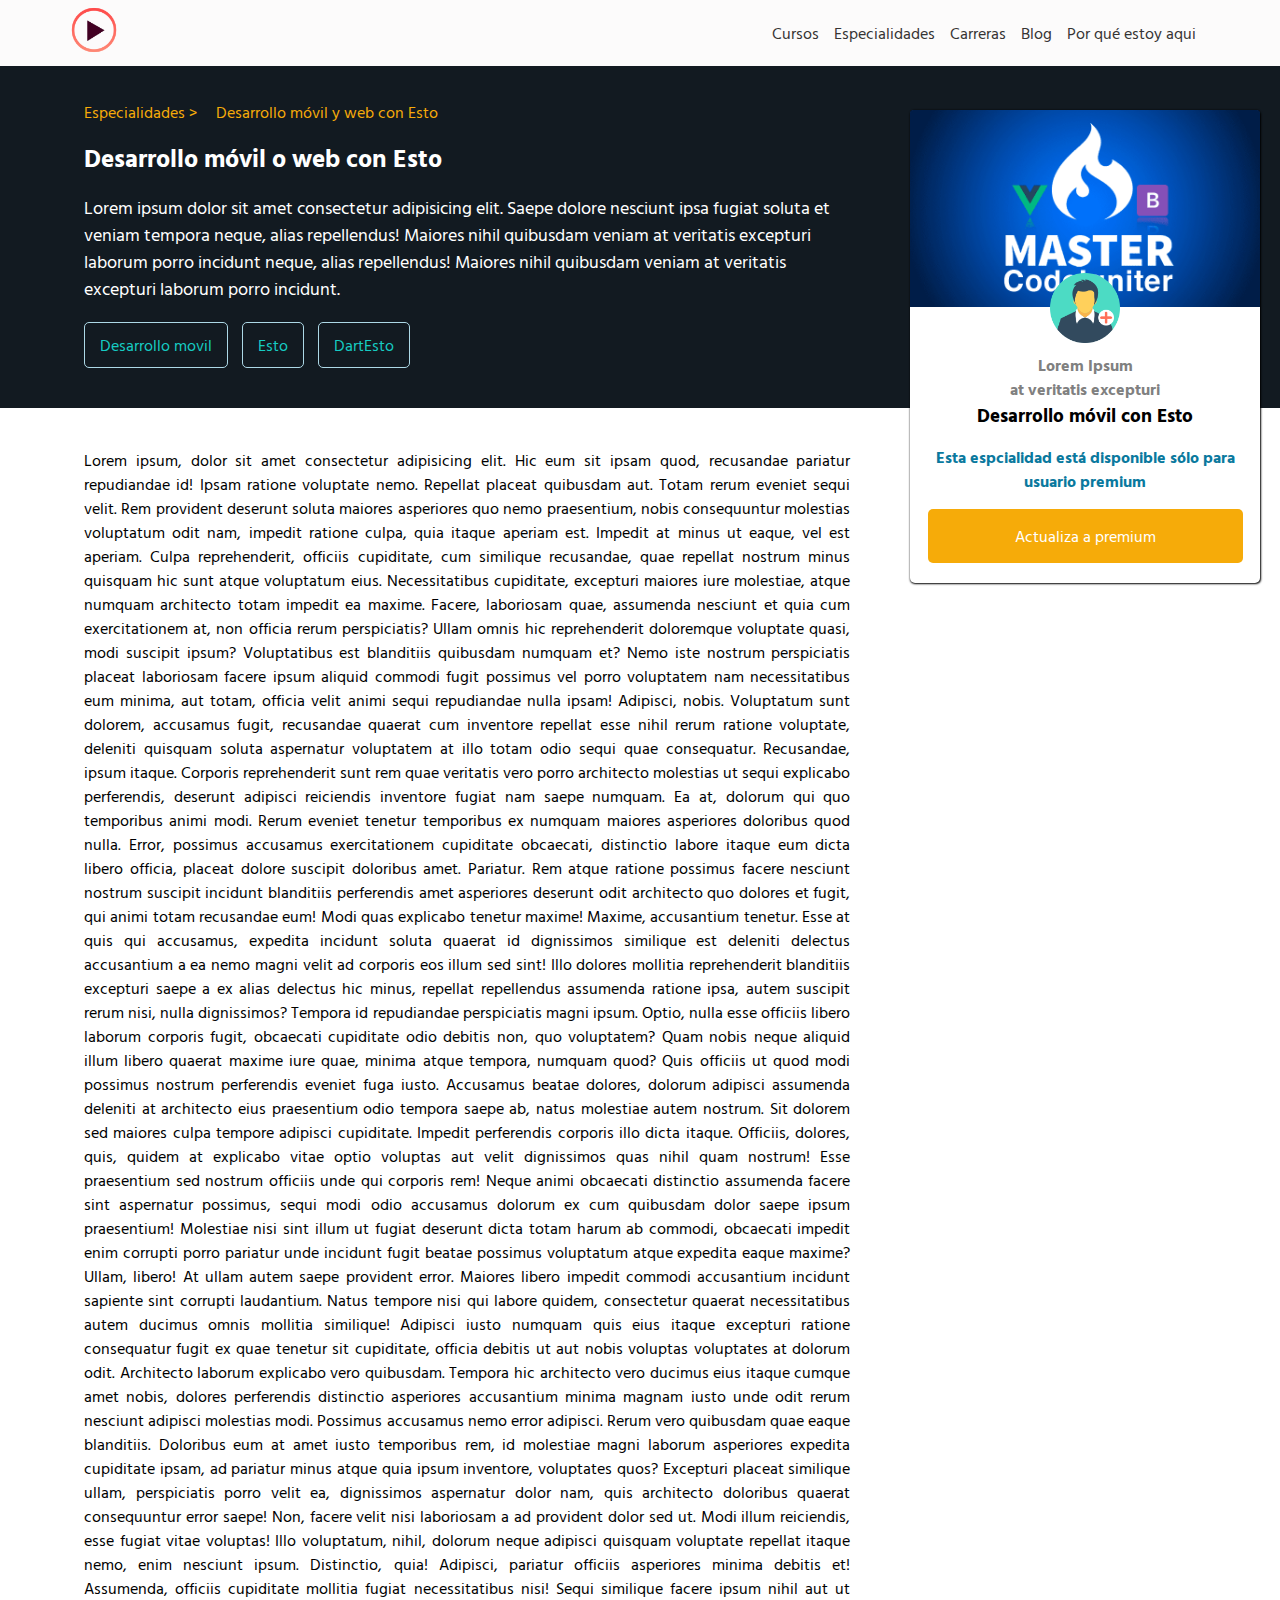
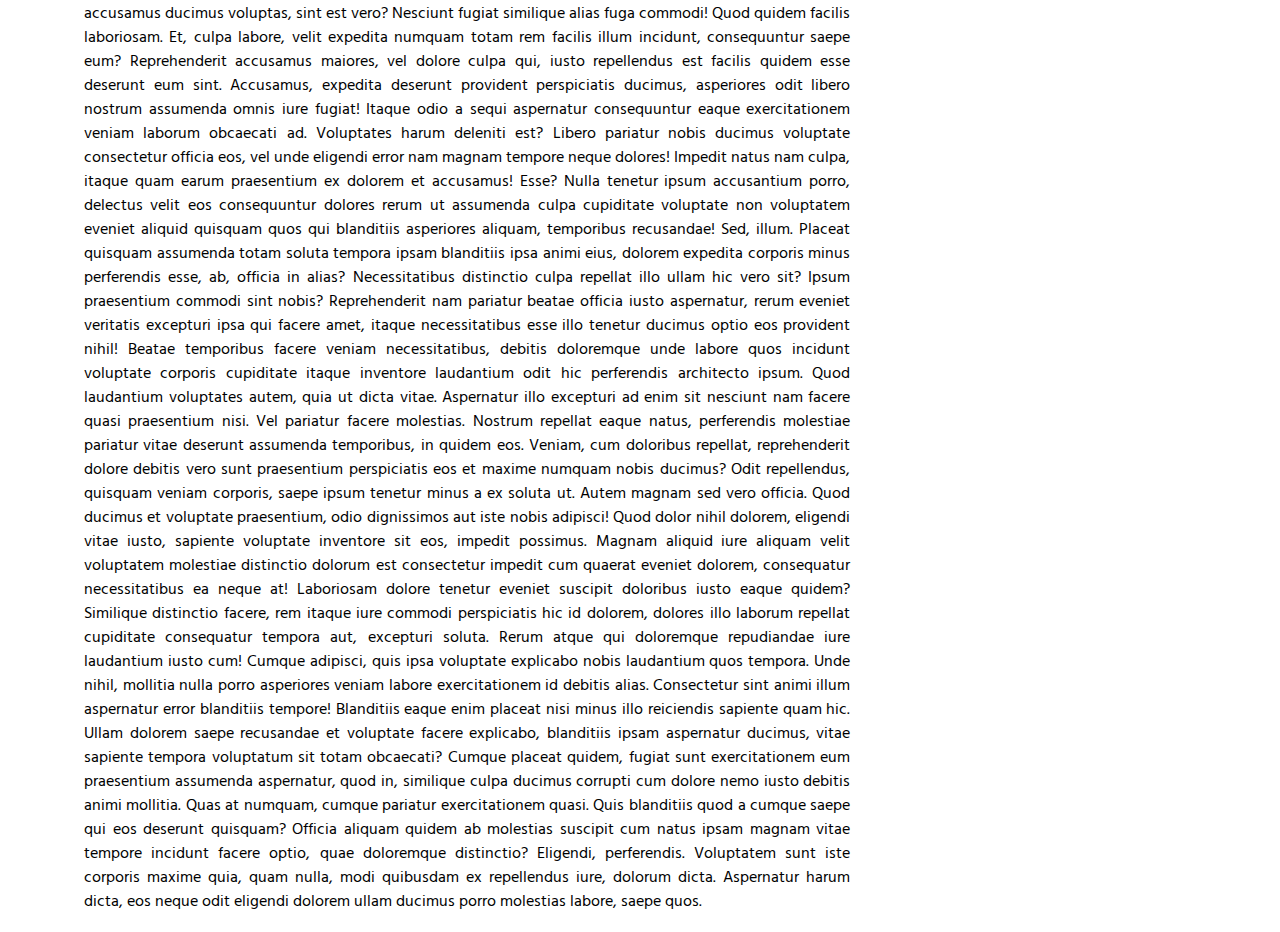
<file: Maquetación EDTeam/index.html>
<!DOCTYPE html>
<html lang="en">
<head>
    <meta charset="UTF-8">
    <meta name="viewport" content="width=device-width, initial-scale=1.0">
    <meta http-equiv="X-UA-Compatible" content="ie=edge">
    <title>Caja Sliente Flotante fijo</title>
    <link rel="stylesheet" href="estilos.css">
    <link href="https://fonts.googleapis.com/css?family=Hind+Vadodara&display=swap" rel="stylesheet">
</head>
<body>
    <header>
        <div class="menu">
            <div class="contenedor">
                <div class="content-menu">
                    <div class="logo">
                        <img src="imagenes/logo.png" alt="logo">
                    </div>
                    <nav>
                        <ul >
                            <li><a href="">Cursos</a></li>
                            <li><a href="">Especialidades</a></li>
                            <li><a href="">Carreras</a></li>
                            <li><a href="">Blog</a></li>
                            <li><a href="">Por qué estoy aqui</a></li>
                        </ul>
                    </nav>
                </div>

            </div>
        </div>

        <div id="header-content">
            <div class="contenedor header-content-flex">
               <div class="titles-flex">
                   <div class="titles-links">
                        <a href="">Especialidades  ></a> 
                        <a href="">Desarrollo móvil y web con Esto</a>
                   </div>
                   <h3>Desarrollo móvil o web con Esto</h3>
                   <p>Lorem ipsum dolor sit amet consectetur    adipisicing       elit.     Saepe dolore nesciunt ipsa    fugiat soluta et       veniam tempora     neque, alias    repellendus! Maiores nihil       quibusdam veniam    at     veritatis excepturi laborum     porro      incidunt neque, alias    repellendus! Maiores nihil       quibusdam veniam    at     veritatis excepturi laborum     porro      incidunt.
                   </p>
                   <div class="title-buttons">
                       <a href="">Desarrollo movil</a>
                       <a href="">Esto</a>
                       <a href="">DartEsto</a>
                   </div>
                </div>
    
                <div id="card-fixed">
                  <div class="fondo">
                      <img class="img-fondo" src="imagenes/img-fondo.png" alt="">
                      <img class="img-user-circle" src="imagenes/user-circle.png" alt="">
                  </div>
                  <div class="card-content contenedor">
                      <h4>Lorem Ipsum </h4>
                      <h4>at veritatis excepturi</h4>
                      <h3>Desarrollo móvil con Esto</h3>
                      <p>Esta espcialidad está disponible sólo para usuario premium</p>
                      <a href="">Actualiza a premium</a>
                  </div>
                </div>
            </div>
        </div>

        
    </header>
    <section class="contenedor">
        <div class="section-relleno">
            Lorem ipsum, dolor sit amet consectetur adipisicing elit. Hic eum sit ipsam quod, recusandae pariatur repudiandae id! Ipsam ratione voluptate nemo. Repellat placeat quibusdam aut. Totam rerum eveniet sequi velit.
            Rem provident deserunt soluta maiores asperiores quo nemo praesentium, nobis consequuntur molestias voluptatum odit nam, impedit ratione culpa, quia itaque aperiam est. Impedit at minus ut eaque, vel est aperiam.
            Culpa reprehenderit, officiis cupiditate, cum similique recusandae, quae repellat nostrum minus quisquam hic sunt atque voluptatum eius. Necessitatibus cupiditate, excepturi maiores iure molestiae, atque numquam architecto totam impedit ea maxime.
            Facere, laboriosam quae, assumenda nesciunt et quia cum exercitationem at, non officia rerum perspiciatis? Ullam omnis hic reprehenderit doloremque voluptate quasi, modi suscipit ipsum? Voluptatibus est blanditiis quibusdam numquam et?
            Nemo iste nostrum perspiciatis placeat laboriosam facere ipsum aliquid commodi fugit possimus vel porro voluptatem nam necessitatibus eum minima, aut totam, officia velit animi sequi repudiandae nulla ipsam! Adipisci, nobis.
            Voluptatum sunt dolorem, accusamus fugit, recusandae quaerat cum inventore repellat esse nihil rerum ratione voluptate, deleniti quisquam soluta aspernatur voluptatem at illo totam odio sequi quae consequatur. Recusandae, ipsum itaque.
            Corporis reprehenderit sunt rem quae veritatis vero porro architecto molestias ut sequi explicabo perferendis, deserunt adipisci reiciendis inventore fugiat nam saepe numquam. Ea at, dolorum qui quo temporibus animi modi.
            Rerum eveniet tenetur temporibus ex numquam maiores asperiores doloribus quod nulla. Error, possimus accusamus exercitationem cupiditate obcaecati, distinctio labore itaque eum dicta libero officia, placeat dolore suscipit doloribus amet. Pariatur.
            Rem atque ratione possimus facere nesciunt nostrum suscipit incidunt blanditiis perferendis amet asperiores deserunt odit architecto quo dolores et fugit, qui animi totam recusandae eum! Modi quas explicabo tenetur maxime!
            Maxime, accusantium tenetur. Esse at quis qui accusamus, expedita incidunt soluta quaerat id dignissimos similique est deleniti delectus accusantium a ea nemo magni velit ad corporis eos illum sed sint!
            Illo dolores mollitia reprehenderit blanditiis excepturi saepe a ex alias delectus hic minus, repellat repellendus assumenda ratione ipsa, autem suscipit rerum nisi, nulla dignissimos? Tempora id repudiandae perspiciatis magni ipsum.
            Optio, nulla esse officiis libero laborum corporis fugit, obcaecati cupiditate odio debitis non, quo voluptatem? Quam nobis neque aliquid illum libero quaerat maxime iure quae, minima atque tempora, numquam quod?
            Quis officiis ut quod modi possimus nostrum perferendis eveniet fuga iusto. Accusamus beatae dolores, dolorum adipisci assumenda deleniti at architecto eius praesentium odio tempora saepe ab, natus molestiae autem nostrum.
            Sit dolorem sed maiores culpa tempore adipisci cupiditate. Impedit perferendis corporis illo dicta itaque. Officiis, dolores, quis, quidem at explicabo vitae optio voluptas aut velit dignissimos quas nihil quam nostrum!
            Esse praesentium sed nostrum officiis unde qui corporis rem! Neque animi obcaecati distinctio assumenda facere sint aspernatur possimus, sequi modi odio accusamus dolorum ex cum quibusdam dolor saepe ipsum praesentium!
            Molestiae nisi sint illum ut fugiat deserunt dicta totam harum ab commodi, obcaecati impedit enim corrupti porro pariatur unde incidunt fugit beatae possimus voluptatum atque expedita eaque maxime? Ullam, libero!
            At ullam autem saepe provident error. Maiores libero impedit commodi accusantium incidunt sapiente sint corrupti laudantium. Natus tempore nisi qui labore quidem, consectetur quaerat necessitatibus autem ducimus omnis mollitia similique!
            Adipisci iusto numquam quis eius itaque excepturi ratione consequatur fugit ex quae tenetur sit cupiditate, officia debitis ut aut nobis voluptas voluptates at dolorum odit. Architecto laborum explicabo vero quibusdam.
            Tempora hic architecto vero ducimus eius itaque cumque amet nobis, dolores perferendis distinctio asperiores accusantium minima magnam iusto unde odit rerum nesciunt adipisci molestias modi. Possimus accusamus nemo error adipisci.
            Rerum vero quibusdam quae eaque blanditiis. Doloribus eum at amet iusto temporibus rem, id molestiae magni laborum asperiores expedita cupiditate ipsam, ad pariatur minus atque quia ipsum inventore, voluptates quos?
            Excepturi placeat similique ullam, perspiciatis porro velit ea, dignissimos aspernatur dolor nam, quis architecto doloribus quaerat consequuntur error saepe! Non, facere velit nisi laboriosam a ad provident dolor sed ut.
            Modi illum reiciendis, esse fugiat vitae voluptas! Illo voluptatum, nihil, dolorum neque adipisci quisquam voluptate repellat itaque nemo, enim nesciunt ipsum. Distinctio, quia! Adipisci, pariatur officiis asperiores minima debitis et!
            Assumenda, officiis cupiditate mollitia fugiat necessitatibus nisi! Sequi similique facere ipsum nihil aut ut accusamus ducimus voluptas, sint est vero? Nesciunt fugiat similique alias fuga commodi! Quod quidem facilis laboriosam.
            Et, culpa labore, velit expedita numquam totam rem facilis illum incidunt, consequuntur saepe eum? Reprehenderit accusamus maiores, vel dolore culpa qui, iusto repellendus est facilis quidem esse deserunt eum sint.
            Accusamus, expedita deserunt provident perspiciatis ducimus, asperiores odit libero nostrum assumenda omnis iure fugiat! Itaque odio a sequi aspernatur consequuntur eaque exercitationem veniam laborum obcaecati ad. Voluptates harum deleniti est?
            Libero pariatur nobis ducimus voluptate consectetur officia eos, vel unde eligendi error nam magnam tempore neque dolores! Impedit natus nam culpa, itaque quam earum praesentium ex dolorem et accusamus! Esse?
            Nulla tenetur ipsum accusantium porro, delectus velit eos consequuntur dolores rerum ut assumenda culpa cupiditate voluptate non voluptatem eveniet aliquid quisquam quos qui blanditiis asperiores aliquam, temporibus recusandae! Sed, illum.
            Placeat quisquam assumenda totam soluta tempora ipsam blanditiis ipsa animi eius, dolorem expedita corporis minus perferendis esse, ab, officia in alias? Necessitatibus distinctio culpa repellat illo ullam hic vero sit?
            Ipsum praesentium commodi sint nobis? Reprehenderit nam pariatur beatae officia iusto aspernatur, rerum eveniet veritatis excepturi ipsa qui facere amet, itaque necessitatibus esse illo tenetur ducimus optio eos provident nihil!
            Beatae temporibus facere veniam necessitatibus, debitis doloremque unde labore quos incidunt voluptate corporis cupiditate itaque inventore laudantium odit hic perferendis architecto ipsum. Quod laudantium voluptates autem, quia ut dicta vitae.
            Aspernatur illo excepturi ad enim sit nesciunt nam facere quasi praesentium nisi. Vel pariatur facere molestias. Nostrum repellat eaque natus, perferendis molestiae pariatur vitae deserunt assumenda temporibus, in quidem eos.
            Veniam, cum doloribus repellat, reprehenderit dolore debitis vero sunt praesentium perspiciatis eos et maxime numquam nobis ducimus? Odit repellendus, quisquam veniam corporis, saepe ipsum tenetur minus a ex soluta ut.
            Autem magnam sed vero officia. Quod ducimus et voluptate praesentium, odio dignissimos aut iste nobis adipisci! Quod dolor nihil dolorem, eligendi vitae iusto, sapiente voluptate inventore sit eos, impedit possimus.
            Magnam aliquid iure aliquam velit voluptatem molestiae distinctio dolorum est consectetur impedit cum quaerat eveniet dolorem, consequatur necessitatibus ea neque at! Laboriosam dolore tenetur eveniet suscipit doloribus iusto eaque quidem?
            Similique distinctio facere, rem itaque iure commodi perspiciatis hic id dolorem, dolores illo laborum repellat cupiditate consequatur tempora aut, excepturi soluta. Rerum atque qui doloremque repudiandae iure laudantium iusto cum!
            Cumque adipisci, quis ipsa voluptate explicabo nobis laudantium quos tempora. Unde nihil, mollitia nulla porro asperiores veniam labore exercitationem id debitis alias. Consectetur sint animi illum aspernatur error blanditiis tempore!
            Blanditiis eaque enim placeat nisi minus illo reiciendis sapiente quam hic. Ullam dolorem saepe recusandae et voluptate facere explicabo, blanditiis ipsam aspernatur ducimus, vitae sapiente tempora voluptatum sit totam obcaecati?
            Cumque placeat quidem, fugiat sunt exercitationem eum praesentium assumenda aspernatur, quod in, similique culpa ducimus corrupti cum dolore nemo iusto debitis animi mollitia. Quas at numquam, cumque pariatur exercitationem quasi.
            Quis blanditiis quod a cumque saepe qui eos deserunt quisquam? Officia aliquam quidem ab molestias suscipit cum natus ipsam magnam vitae tempore incidunt facere optio, quae doloremque distinctio? Eligendi, perferendis.
            Voluptatem sunt iste corporis maxime quia, quam nulla, modi quibusdam ex repellendus iure, dolorum dicta. Aspernatur harum dicta, eos neque odit eligendi dolorem ullam ducimus porro molestias labore, saepe quos.
        </div>
    </section>
</body>
</html>
</file>
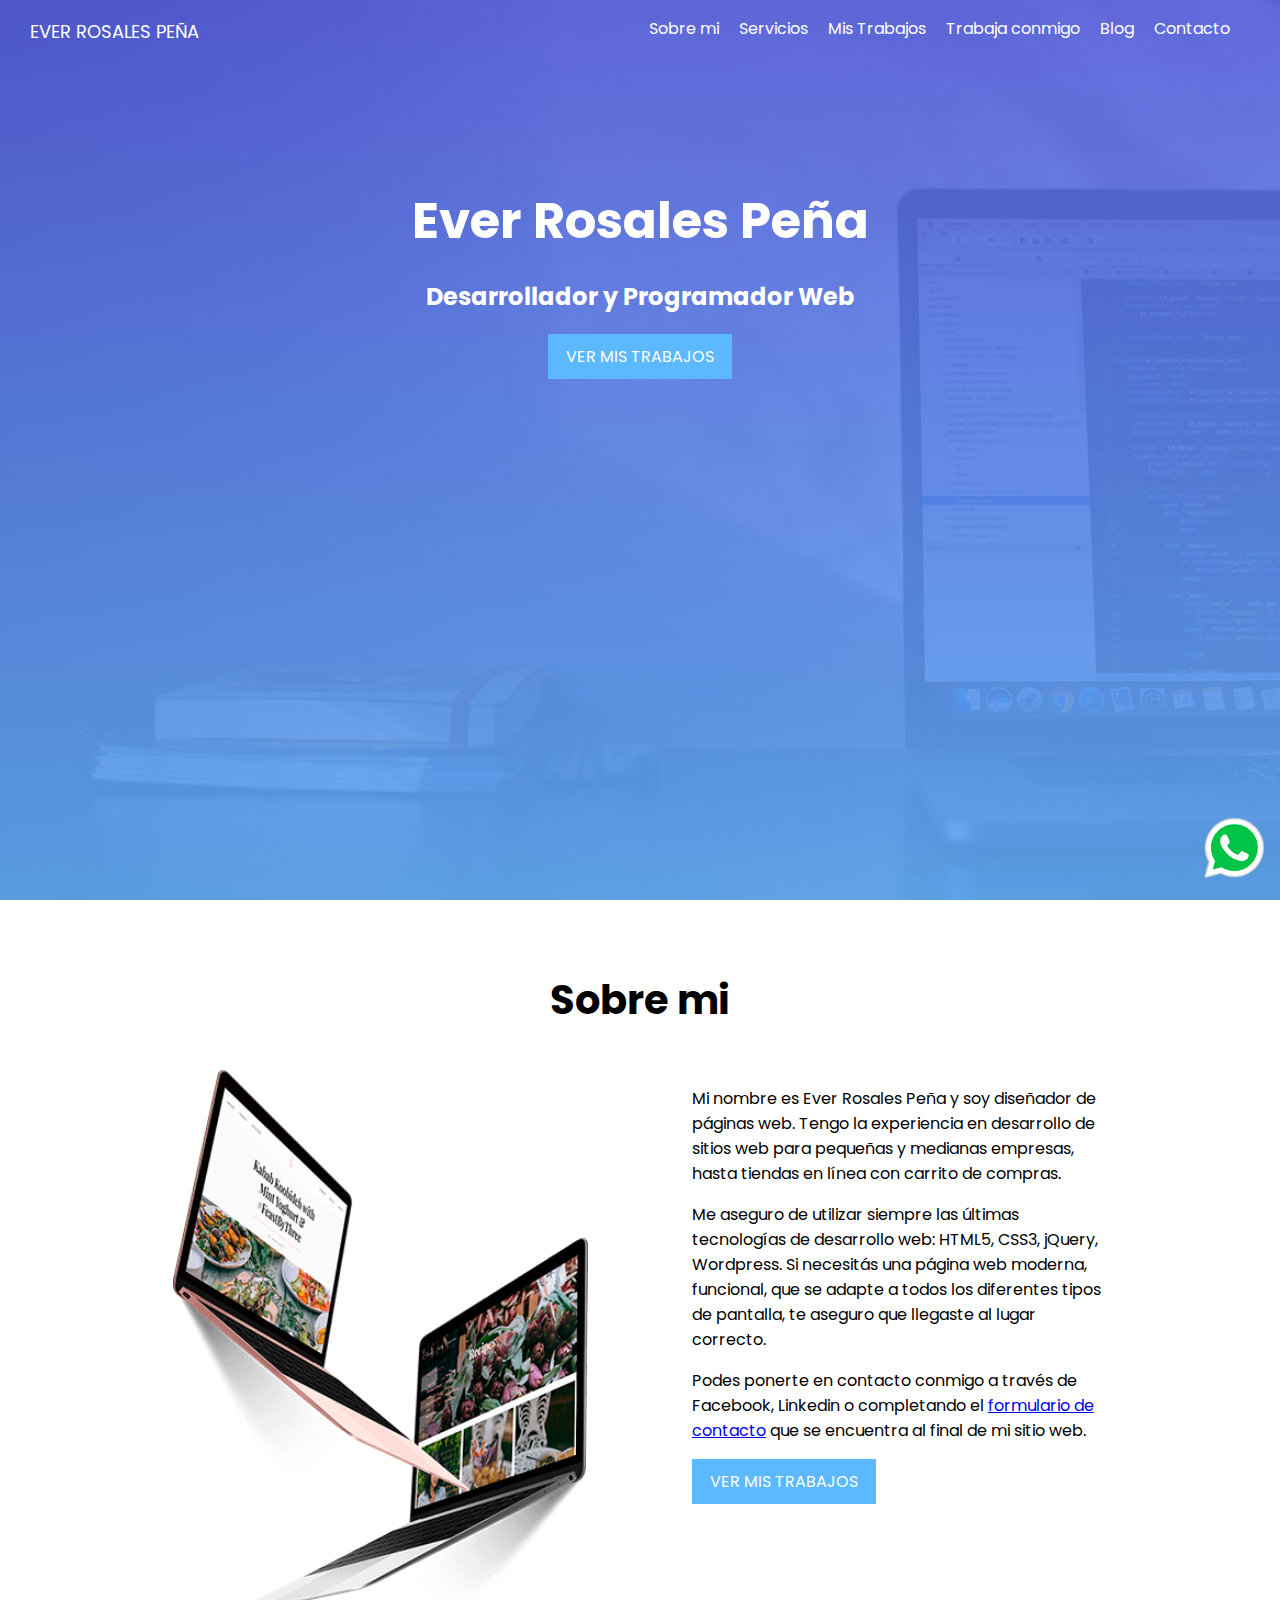
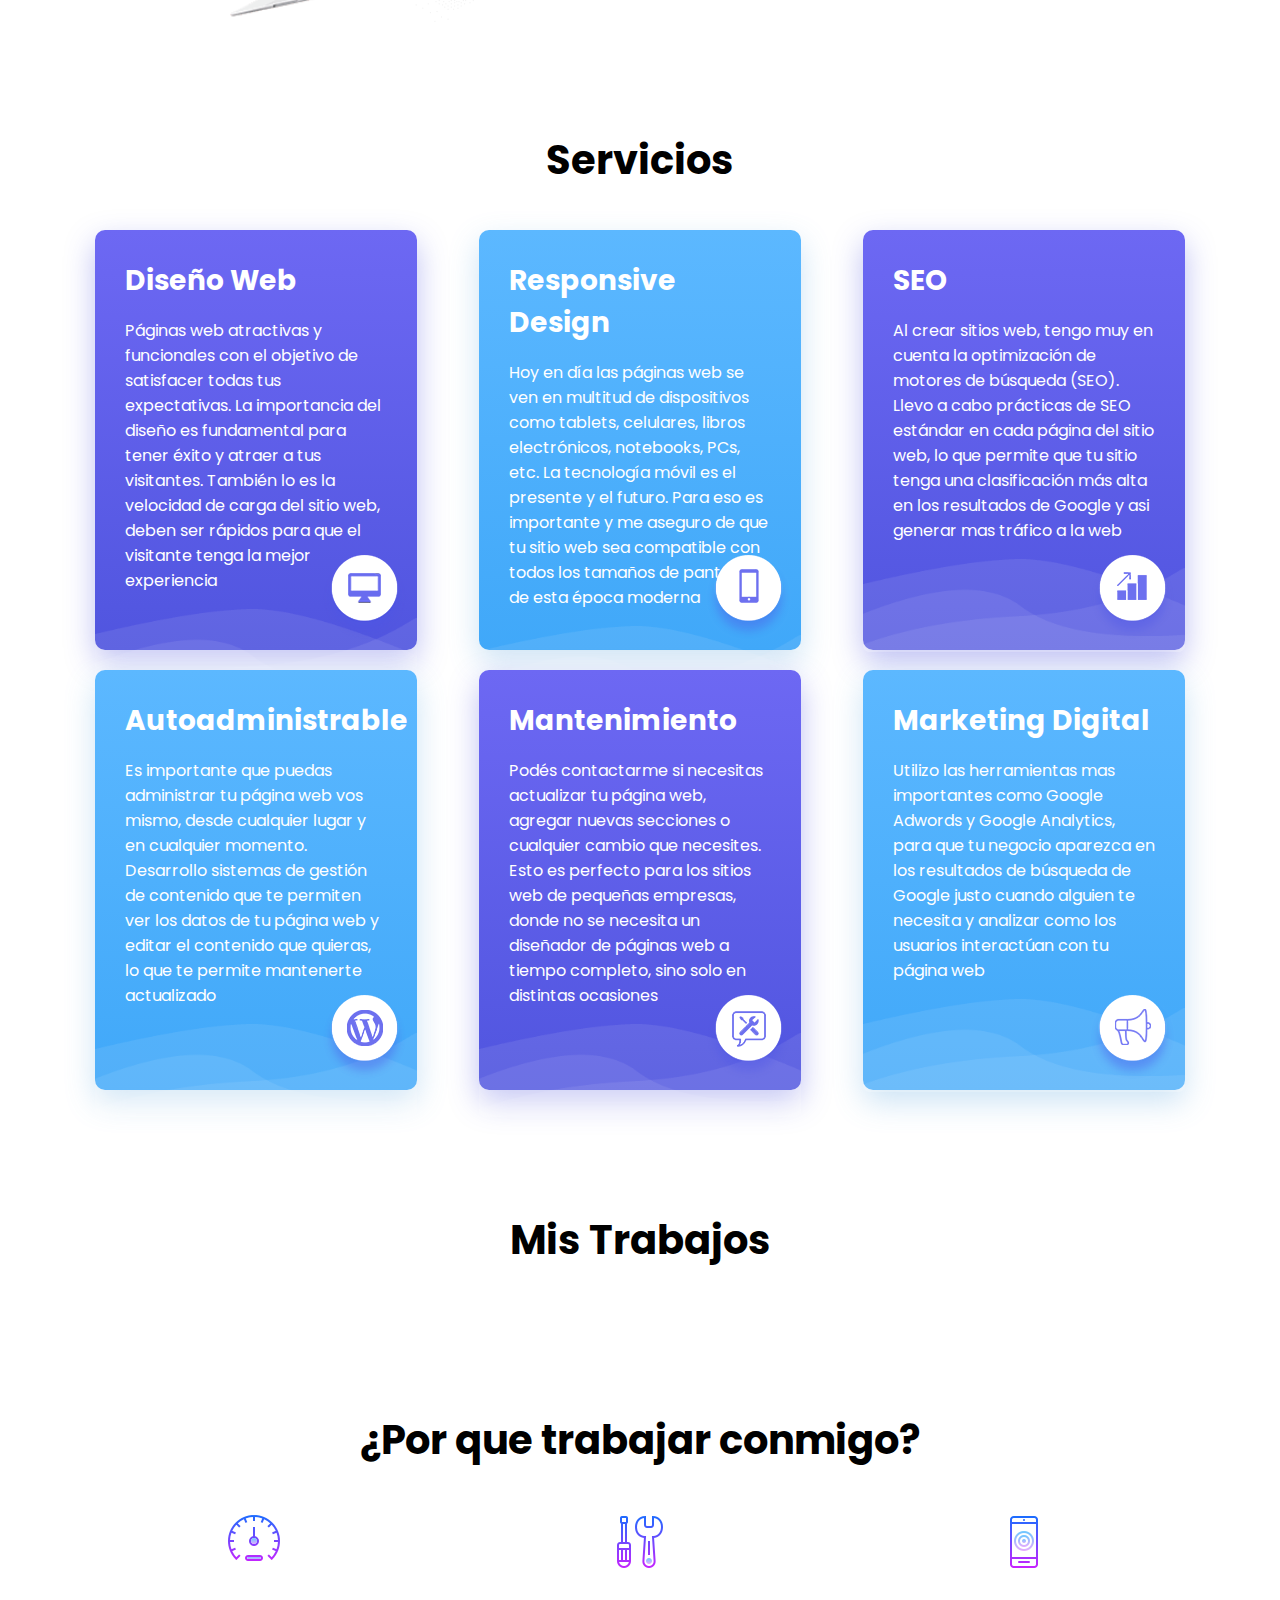
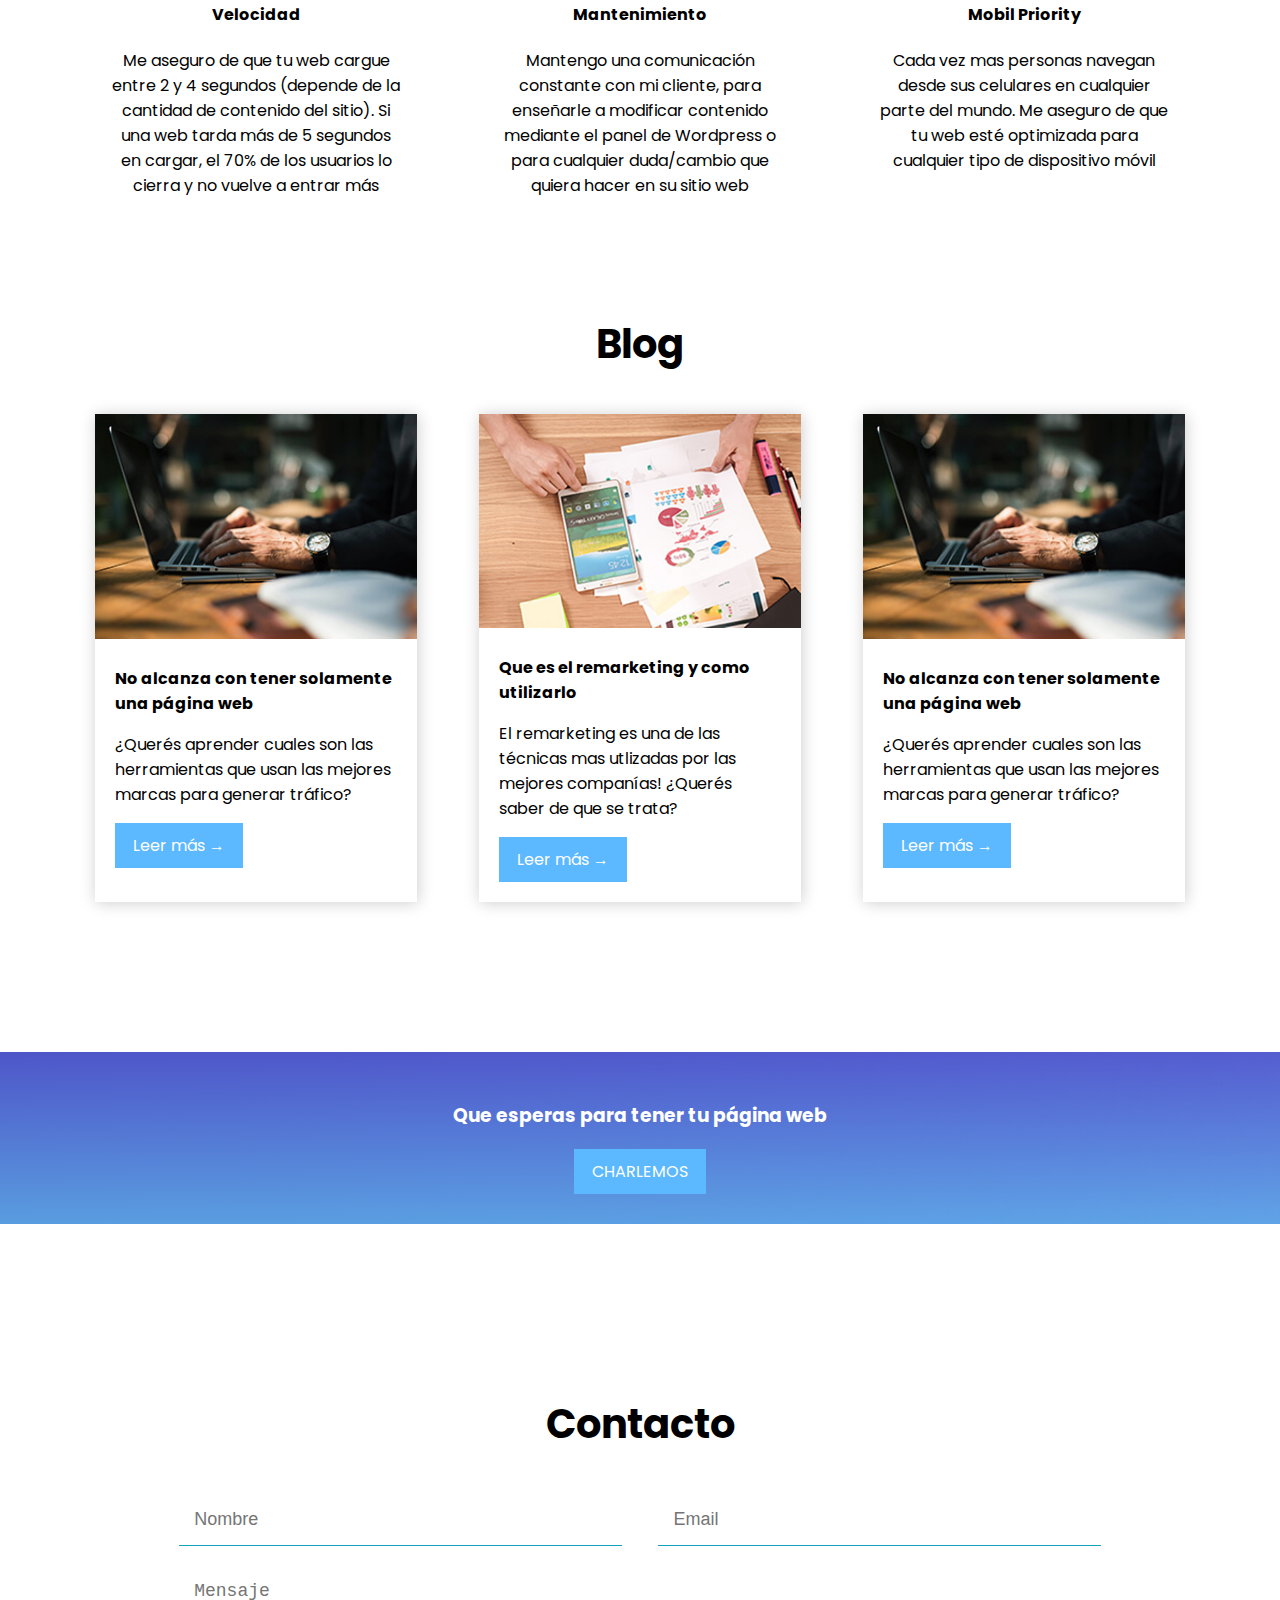
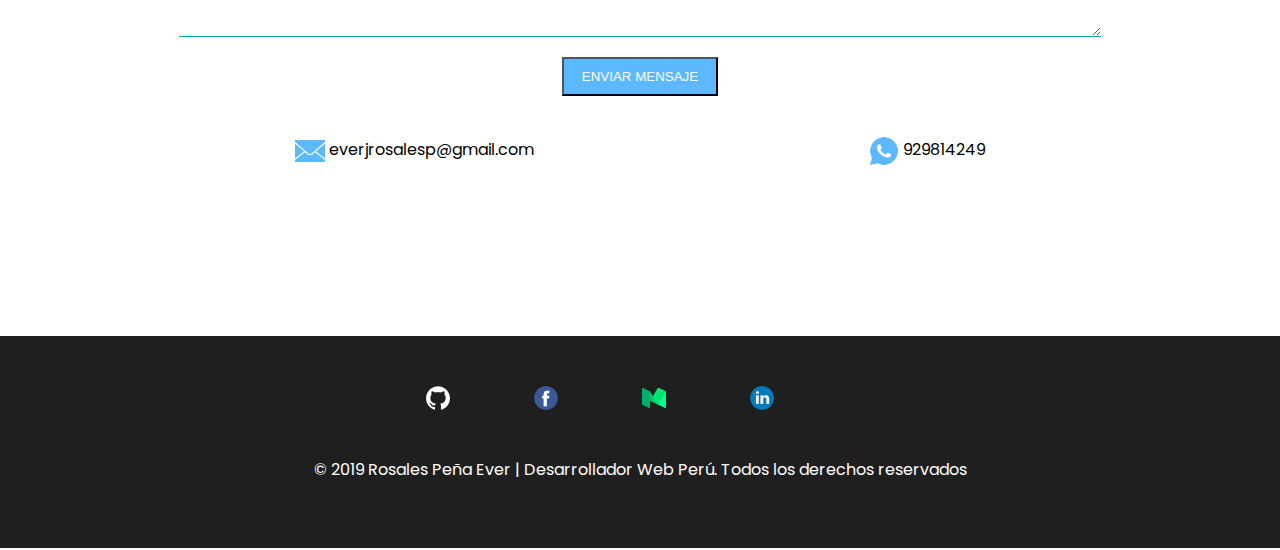
<file: Proyecto web Ever Rosales/index.html>
<!DOCTYPE html>
<html lang="en">

<head>
    <meta charset="UTF-8">
    <meta name="viewport" content="width=device-width, initial-scale=1.0">
    <meta http-equiv="X-UA-Compatible" content="ie=edge">
    <link rel="stylesheet" href="estilos/estilos.css">
    <link href="https://fonts.googleapis.com/css?family=Poppins&display=swap" rel="stylesheet">
    <!-- carrousel owl para el SLIDES-->
    <link rel="stylesheet" href="owl/owl.carousel.min.css">
    <link rel="stylesheet" href="owl/owl.theme.default.min.css">

    <title>Desarrollo Web</title>
</head>

<body>
    <a id="whatsapp" href="https://api.whatsapp.com/send?phone=52929814249"><img src="imagenes/whatsapp.png" alt=""></a>
    <header>
        <div class="contenedor-nav">
            <p>EVER ROSALES PEÑA</p>
            <img class="icon-menu" src="imagenes/hamburger-menu-icon-png-white-12.png" alt="menu-hamburguesa">
            <nav>
                <ul class="menu">
                    <li><a href="#sobre-mi">Sobre mi</a></li>
                    <li><a href="#mis-servicios">Servicios</a></li>
                    <li><a href="#mis-trabajos">Mis Trabajos</a></li>
                    <li><a href="#trabaja-conmigo">Trabaja conmigo</a></li>
                    <li><a href="#blog">Blog</a></li>
                    <li><a href="#contacto">Contacto</a></li>
                </ul>
            </nav>
        </div>
        <div class="contenedor contenedor-titulo-flex">
            <div class="contenedor-titulo">
                <h1>Ever Rosales Peña</h1>
                <h2>Desarrollador y Programador Web</h2>
                <a class="boton-main" href="">VER MIS TRABAJOS</a>
            </div>
        </div>

    </header>

    <section id="sobre-mi">
        <div class="contenedor">
            <h3 class="subtitulo-main">Sobre mi</h3>
            <div class="contenedor-sobremi">
                <div class="computadoras">
                    <img src="./imagenes/computadoras.png" alt="computadoras">
                </div>
                <div class="texto">
                    <p>
                        Mi nombre es Ever Rosales Peña y soy diseñador de páginas web. Tengo la experiencia en
                        desarrollo de sitios web para pequeñas y medianas empresas, hasta tiendas en línea con carrito
                        de compras.
                    </p>
                    <p>
                        Me aseguro de utilizar siempre las últimas tecnologías de desarrollo web: HTML5, CSS3, jQuery,
                        Wordpress. Si necesitás una página web moderna, funcional, que se adapte a todos los diferentes
                        tipos de pantalla, te aseguro que llegaste al lugar correcto.
                    </p>
                    <p>
                        Podes ponerte en contacto conmigo a través de Facebook, Linkedin o completando el <a href="#contacto">formulario de
                        contacto</a> que se encuentra al final de mi sitio web.
                    </p>
                    <a class="boton-main" href="">VER MIS TRABAJOS</a>
                </div>
            </div>
        </div>
    </section>

    <section id="mis-servicios">
        <div class="contenedor">
            <h3 class="subtitulo-main">Servicios</h3>
            <div class="contenedor-servicios">
                <div class="servicio fondo-violeta">
                    <div class="servicio-content">
                        <h4>Diseño Web</h4>
                        <p>Páginas web atractivas y funcionales con el objetivo de satisfacer todas tus expectativas. La
                            importancia del diseño es fundamental para tener éxito y atraer a tus visitantes. También lo
                            es la velocidad de carga del sitio web, deben ser rápidos para que el visitante tenga la
                            mejor experiencia</p>
                    </div>
                    <img class="img-fondo" src="imagenes/waves.png" alt="waves">
                    <img class="img-service-float" src="imagenes/monitor.png" alt="">
                </div>

                <div class="servicio fondo-celeste">
                    <div class="servicio-content">
                        <h4>Responsive Design</h4>
                        <p>Hoy en día las páginas web se ven en multitud de dispositivos como tablets, celulares, libros
                            electrónicos, notebooks, PCs, etc. La tecnología móvil es el presente y el futuro. Para eso
                            es importante y me aseguro de que tu sitio web sea compatible con todos los tamaños de
                            pantalla de esta época moderna</p>
                    </div>
                    <img class="img-fondo" src="imagenes/waves.png" alt="waves">
                    <img class="img-service-float" src="imagenes/mobile.png" alt="">
                </div>

                <div class="servicio fondo-violeta">
                    <div class="servicio-content">
                        <h4>SEO</h4>
                        <p>Al crear sitios web, tengo muy en cuenta la optimización de motores de búsqueda (SEO). Llevo
                            a cabo prácticas de SEO estándar en cada página del sitio web, lo que permite que tu sitio
                            tenga una clasificación más alta en los resultados de Google y asi generar mas tráfico a la
                            web</p>
                    </div>
                    <img class="img-fondo" src="imagenes/waves.png" alt="waves">
                    <img class="img-service-float" src="imagenes/seo.png" alt="">
                </div>

                <div class="servicio fondo-celeste">
                    <div class="servicio-content">
                        <h4>Autoadministrable</h4>
                        <p>Es importante que puedas administrar tu página web vos mismo, desde cualquier lugar y en
                            cualquier momento. Desarrollo sistemas de gestión de contenido que te permiten ver los datos
                            de tu página web y editar el contenido que quieras, lo que te permite mantenerte actualizado
                        </p>
                    </div>
                    <img class="img-fondo" src="imagenes/waves.png" alt="waves">
                    <img class="img-service-float" src="imagenes/wordpress.png" alt="">
                </div>

                <div class="servicio fondo-violeta">
                    <div class="servicio-content">
                        <h4>Mantenimiento</h4>
                        <p>Podés contactarme si necesitas actualizar tu página web, agregar nuevas secciones o cualquier
                            cambio que necesites. Esto es perfecto para los sitios web de pequeñas empresas, donde no se
                            necesita un diseñador de páginas web a tiempo completo, sino solo en distintas ocasiones</p>
                    </div>
                    <img class="img-fondo" src="imagenes/waves.png" alt="waves">
                    <img class="img-service-float" src="imagenes/mante.png" alt="">
                </div>

                <div class="servicio fondo-celeste">
                    <div class="servicio-content">
                        <h4>Marketing Digital</h4>
                        <p>Utilizo las herramientas mas importantes como Google Adwords y Google Analytics, para que tu
                            negocio aparezca en los resultados de búsqueda de Google justo cuando alguien te necesita y
                            analizar como los usuarios interactúan con tu página web</p>
                    </div>
                    <img class="img-fondo" src="imagenes/waves.png" alt="waves">
                    <img class="img-service-float" src="imagenes/marketing.png" alt="">
                </div>

            </div>

        </div>
    </section>

    <section id="mis-trabajos">
        <div class="contenedor">
            <h3 class="subtitulo-main">Mis Trabajos</h3>
            <div class="contenedor-mis-trabajos">
                <div class="owl-carousel owl-theme">
                    <div class="item">
                        <a href="www.google.com.pe">
                            <img src="imagenes/alimentar.jpg" alt="">
                            <p>Alimentar ideas</p>
                        </a>
                    </div>
                    <div class="item">
                        <a href="www.google.com.pe">
                            <img src="imagenes/isip.jpg" alt="">
                            <p>Isiip Web</p>
                        </a>
                    </div>
                    <div class="item">
                        <a href="www.google.com.pe">
                            <img src="imagenes/alimentar.jpg" alt="">
                            <p>Alimentar ideas</p>
                        </a>
                    </div>
                    <div class="item">
                        <a href="www.google.com.pe">
                            <img src="imagenes/isip.jpg" alt="">
                            <p>Isiip Web</p>
                        </a>
                    </div>
                    <div class="item">
                        <a href="www.google.com.pe">
                            <img src="imagenes/alimentar.jpg" alt="">
                            <p>Alimentar ideas</p>
                        </a>
                    </div>
                    <div class="item">
                        <a href="www.google.com.pe">
                            <img src="imagenes/isip.jpg" alt="">
                            <p>Isiip Web</p>
                        </a>
                    </div>
                    <div class="item">
                        <a href="www.google.com.pe">
                            <img src="imagenes/alimentar.jpg" alt="">
                            <p>Alimentar ideas</p>
                        </a>
                    </div>
                    <div class="item">
                        <a href="www.google.com.pe">
                            <img src="imagenes/isip.jpg" alt="">
                            <p>Isiip Web</p>
                        </a>
                    </div>
                    <div class="item">
                        <a href="www.google.com.pe">
                            <img src="imagenes/alimentar.jpg" alt="">
                            <p>Alimentar ideas</p>
                        </a>
                    </div>
                    <div class="item">
                        <a href="www.google.com.pe">
                            <img src="imagenes/isip.jpg" alt="">
                            <p>Isiip Web</p>
                        </a>
                    </div>
                </div>
            </div>
        </div>

    </section>

    <section id="trabaja-conmigo">
        <div class="contenedor">
            <h3 class="subtitulo-main">¿Por que trabajar conmigo?</h3>
            <div class="contenedor-trabaja-conmigo">
                <div class="motivo">
                    <img src="imagenes/velocidad.png" alt="velocidad">
                    <h4>Velocidad</h4>
                    <p>
                        Me aseguro de que tu web cargue entre 2 y 4 segundos (depende de la cantidad de contenido del
                        sitio). Si una web tarda más de 5 segundos en cargar, el 70% de los usuarios lo cierra y no
                        vuelve a entrar más
                    </p>
                </div>

                <div class="motivo">
                    <img src="imagenes/mantenimiento.png" alt="velocidad">
                    <h4>Mantenimiento</h4>
                    <p>
                        Mantengo una comunicación constante con mi cliente, para enseñarle a modificar contenido
                        mediante el panel de Wordpress o para cualquier duda/cambio que quiera hacer en su sitio web
                    </p>
                </div>

                <div class="motivo">
                    <img src="imagenes/mobile2.png" alt="velocidad">
                    <h4>Mobil Priority</h4>
                    <p>
                        Cada vez mas personas navegan desde sus celulares en cualquier parte del mundo. Me aseguro de
                        que tu web esté optimizada para cualquier tipo de dispositivo móvil
                    </p>
                </div>
            </div>
        </div>

    </section>

    <section id="blog">
        <div class="contenedor">
            <h3 class="subtitulo-main">Blog</h3>
            <div class="contenedor-blog">
                <div class="item-blog">
                    <img src="imagenes/blog1.jpg" alt="">
                    <div class="texto-item-blog">
                        <h4>No alcanza con tener solamente una página web</h4>
                        <p>¿Querés aprender cuales son las herramientas que usan las mejores marcas para generar
                            tráfico?</p>
                        <a class="boton-main" href="#">Leer más →</a>
                    </div>
                </div>

                <div class="item-blog">
                    <img src="imagenes/blog2.jpg" alt="">
                    <div class="texto-item-blog">
                        <h4>Que es el remarketing y como utilizarlo</h4>
                        <p>El remarketing es una de las técnicas mas utlizadas por las mejores companías! ¿Querés saber
                            de que se trata?</p>
                        <a class="boton-main" href="#">Leer más →</a>
                    </div>
                </div>

                <div class="item-blog">
                    <img src="imagenes/blog1.jpg" alt="">
                    <div class="texto-item-blog">
                        <h4>No alcanza con tener solamente una página web</h4>
                        <p>¿Querés aprender cuales son las herramientas que usan las mejores marcas para generar
                            tráfico?</p>
                        <a class="boton-main" href="#">Leer más →</a>
                    </div>
                </div>
            </div>
        </div>
    </section>

    <section id="propaganda">
        <div class="contenedor">
            <h3>Que esperas para tener tu página web</h3>
            <a class="boton-main" href="#">CHARLEMOS</a>
        </div>
    </section>

    <section id="contacto">
        <div class="contenedor">
            <h3 class="subtitulo-main">Contacto</h3>
            <form action="" method="post">
                <input type="text" name="nombre" id="nombre" placeholder="Nombre" required>
                <input type="email" name="Email" id="Email" placeholder="Email" required>
                <textarea name="mensaje" id="mensaje" row="5" placeholder="Mensaje" required></textarea>
                <input type="submit" class="boton-main" value="ENVIAR MENSAJE">
            </form>
        </div>

        <div class="items-contacto">
            <div class="item">
                <img src="imagenes/mail-icon.png" alt="email">
                <span>everjrosalesp@gmail.com</span>
            </div>

            <div class="item">
                <img src="imagenes/whatsapp-icon.png" alt="wassap">
                <span>929814249</span>
            </div>
        </div>

    </section>

    <footer>
        <div class="contenedor-footer">
            <div class="icons-footer">
                <a href=""><img src="imagenes/github.png" alt="gitHub"></a>
                <a href=""><img src="imagenes/facebook.png" alt="facebook"></a>
                <a href=""><img src="imagenes/medium.png" alt="medium"></a>
                <a href=""><img src="imagenes/linkedin.png" alt="linkedin"></a>
            </div>
            <p>
                © 2019 Rosales Peña Ever | Desarrollador Web Perú. Todos los derechos reservados
            </p>

        </div>
    </footer>


    <!-- JS -->
    <script src="https://code.jquery.com/jquery-3.4.1.min.js"
        integrity="sha256-CSXorXvZcTkaix6Yvo6HppcZGetbYMGWSFlBw8HfCJo=" crossorigin="anonymous"></script>

    <!-- <script src="jquery.min.js"></script> -->
    <script src="owl/owl.carousel.min.js"></script>

    <script>
        $('.owl-carousel').owlCarousel({
            loop: true,
            margin: 10,
            nav: true,
            dots: false,
            responsive: {
                0: {
                    items: 1
                },
                600: {
                    items: 3
                },
                1000: {
                    items: 4
                }
            }
        })
    </script>

    <script>
        $(document).ready(function() {

            $(window).scroll(function() {
                scroll = $(window).scrollTop();

                if(scroll > 50 ){
                    $('.contenedor-nav').css({
                        "position" : "fixed",
                        "background" : "#fff",
                        "width" : "100%",
                        "top" : "0",
                        "z-index" : "2",
                        "box-shadow" : "5px -7px 14px 0px"
                    });

                    $('.contenedor-nav a, .contenedor-nav p').css({"color":"#313131"});
                } else {
                    $('.contenedor-nav').css({
                        "position" : "relative",
                        "background" : "transparent",
                        "box-shadow" : "0 0 0"
                    });

                    $('.contenedor-nav a, .contenedor-nav p').css({"color":"#fff"});
                }
            });
        
           /* Muestra y Oculta al dar click en menu hamburguesa*/
            $('.icon-menu').click(function() {
                $('.contenedor-nav nav').slideToggle();

                $('.contenedor-nav nav .menu').css({
                    "flex-direction" : "column",
                    "width" : "100%"
                });

                $('.menu li').css({
                    "flex-direction" : "column",
                })
            });
           
            /* Oculta menu al clickear en algún item*/
            $('.menu li').click(function() {
                // $('.contenedor-nav nav').slideUp();
            });



        })
    </script>
</body>

</html>
</file>
<file: Maquetación EDTeam/estilos.css>
body {
    margin: 0;
    font-family: 'Hind Vadodara', sans-serif;
}

.contenedor {
    width: 90%;
    margin: 0 auto;
}

/* MENU */

/*menu fijo */

.menu {
    background: rgb(252, 251, 251);
    position: fixed;
    width: 100%;
    z-index: 1;
    top: 0;
}
/* fin fijo*/

.content-menu {
    display: flex;
    justify-content: space-between;
    flex-wrap: wrap;
    padding: 5px;
}

.content-menu img {
    width: 50px;
}

.content-menu nav  ul {
    display: flex;
    justify-content: space-around;
    flex-wrap: wrap;
}

.menu ul li {
    list-style: none;
    margin-right: 15px;
}

.menu ul li a {
    text-decoration: none;
    color: rgb(54, 52, 52);
}

/*   ******  HEADER  ****** */

/* CONTENT HEADER */

#header-content {
    background: #121A21;
    margin-bottom: 20px;
    position: relative;

    margin-top: 60px;
}

.header-content-flex {
    display: flex;
    justify-content: space-between;
    flex-wrap: wrap;
}

.titles-flex {
    width: 70%;
    padding: 40px 20px;
    box-sizing: border-box;
}

.titles-links {
    margin-bottom: 15px;
}

.titles-links a {
    color: #F6AB09;
    text-decoration: none;
    padding-right: 15px;
}

.titles-flex h3 {
    margin: 0;
    font-size: 25px;
    color: #fff;
}

.titles-flex p {
    font-size: 18px;
    color: #fff;
}

.title-buttons {
    margin-top: 20px;
}

.title-buttons a{
    padding: 10px 15px;
    text-decoration: none;
    border-radius: 5px;
    color: rgb(22, 204, 195);
    border: 1px solid lightblue;
    margin-right: 10px;
    display: inline-block;
}

/* CARD FIXED */

#card-fixed {
    width: 350px;
    box-sizing: border-box;
    background: #fff;
    border-radius: 5px;
    text-align: center;
    
    box-shadow: .5px .5px 2px  0px;
    margin-top: 20px;
    margin-bottom: 20px;

    position: fixed;
    top: 90px;
    right: 20px;
}

#card-fixed .fondo {
 width: 100%;
 position: relative;
}

.fondo .img-user-circle {
    width: 70px;
    position: absolute;
    bottom: -30px;
    left: 40%;
}

.fondo .img-fondo {
    width: 100%;
    border-radius: 3px 3px 0 0;
}

.card-content {
    background: #fff;
    margin-top: 40px;
}

.card-content h4 {
    color: gray;
}

.card-content p {
    color: rgb(10, 121, 158);
    font-weight: bold;
}

.card-content a {
    background: #F6AB09;
    text-decoration: none;
    padding: 15px;
    width: 100%;
    color: #fff;
    display: inline-block;
    box-sizing: border-box;
    border-radius: 5px;
    margin-bottom: 20px;
}

h3, h4 {
    margin: 0;
}


/* SECTION RELLENO */

section .section-relleno {
    width: 70%;
    padding: 20px;
    box-sizing: border-box;
    text-align: justify;
}
</file>
<file: Proyecto web Ever Rosales/estilos/estilos.css>
body{
    margin: 0;
    font-family: 'Poppins', sans-serif;
}

header {
    height: 100vh;
    background: linear-gradient(rgba(84,93,220,.9), rgba(96,171,245,.9)), url(../imagenes/fondo.jpg);
    background-size: cover;
    position: relative;
}

.icon-menu {
   display: none;
   width: 50px;
}

#whatsapp {
    position: fixed;
    bottom: 10px;
    right: 10px;
    z-index: 2;
}

section {
    padding: 30px 0;
}

.contenedor-nav {
    padding: 0 30px;
    box-sizing: border-box;
    display: flex;
    flex-wrap: wrap;
    justify-content: space-between;
}

.contenedor-nav p {
    font-size: 18px;
    color: #fff;
}

.contenedor-nav .menu {
    display: flex;
    justify-content: space-around;
}

     .menu li {
         list-style: none;
         margin-right: 20px;
     }

     .menu li a {
         text-decoration: none;
         color: #fff;
     }

.contenedor {
    max-width: 1280px;
    width: 90%;
    margin: 0 auto;
}

   .contenedor-titulo-flex {
       display: flex;
       flex-direction: column;
       margin-top: 120px;
   }
      .contenedor-titulo {
        text-align: center;
        color: #fff;
      }

      .contenedor-titulo h1 {
          margin: 0;
          font-size: 50px;
      }

.boton-main {
    text-decoration: none;
    padding: 10px 18px;
    background:#5cb8ff;
    color: #fff;
    display: inline-block;
}

/* SERVICIO SOBRE MI */

.subtitulo-main {
    font-size: 40px;
    text-align: center;
}
.contenedor-sobremi {
    display: flex;
    flex-wrap: wrap;
    width: 90%;
    margin: 0 auto;
    justify-content: space-around;
}

    .contenedor-sobremi .texto, .contenedor-sobremi .computadoras {
        width: 40%;
    }

    .computadoras img {
        width: 100%;
    }

/* servicios items */

.contenedor-servicios {
    display: flex;
    justify-content: space-around;
    flex-wrap: wrap;
}

    .servicio {
        width: 28%;
        background: #5c89b8ff;
        border-radius: 10px;
        position: relative;
        color: #fff;
        margin-bottom: 20px;
        height: 420px;
    }
    
    .fondo-violeta {
        background: linear-gradient(to top, #5055df, #6d68f3);
        box-shadow: 0 12px 30px 0 rgba(80, 85, 223, .37);
    
    }

    .fondo-celeste {
        background: linear-gradient(to top, #40a8f9, #5cb8ff);
        box-shadow: 0 12px 30px 0 rgba(86, 163, 222, .3);
    
    }

    .servicio .img-fondo {
        width: 100%;
    }

    .servicio-content {
        padding: 30px 30px 0 30px;
    }

    .servicio-content h4 {
        font-size: 28px;
        margin: 0;
    }

.img-service-float {
    position: absolute;
    right: 10px;
    bottom: 10px;
}

/*SECCIÓN MIS TRABAJOS*/

button.owl-next span, button.owl-prev span {
    font-size: 40px !important;
    color: #4eb0fc;
}


button.owl-next :hover {
    background: none !important;
}


.owl-carousel .item a {
    text-align: center;
    text-decoration: none;
    color: #5055df;
}

/*SECCCIÓN TRABAAJA CONMIGO*/
.contenedor-trabaja-conmigo {
    display: flex;
    flex-wrap: wrap;
    justify-content: space-around;
}

.motivo {
    text-align: center;
    width: 25%;
}


/*SECCIÓN BLOG*/

.contenedor-blog {
    display: flex;
    justify-content: space-around;
    flex-wrap: wrap;
}

.item-blog {
    width: 28%;
    margin-bottom: 20px;
    -webkit-box-shadow: 1px 1px 15px 0px rgba(0,0,0,0.2);
-moz-box-shadow: 1px 1px 15px 0px rgba(0,0,0,0.2);
box-shadow: 1px 1px 15px 0px rgba(0,0,0,0.2);
}
  .item-blog img {
      width: 100%;
  }

.item-blog .texto-item-blog {
    padding: 20px;
}

.texto-item-blog h4{
     margin: 0;
}

/* PROPAGANDA */
#propaganda {
    text-align: center;
    color: #fff;
    margin: 100px 0;
    padding: 30px 0;
    background: linear-gradient(rgba(84,93,220,.9), rgba(96,171,245,.9)), url(../imagenes/fondo.jpg);
}

/* SECCIÓN CONTACTO */

#contacto form {
   width: 80%;
   margin: 0 auto;
   display: flex;
   justify-content: space-between;
   flex-wrap: wrap;
   /* flex-direction: column; */
}

input[type="text"], input[type="email"] {
    width: 48%;
}

input[type="text"], input[type="email"], textarea {
    padding: 15px;
    box-sizing: border-box;
    font-size: 18px;
    color: dimgray;
    margin-bottom: 20px;
    border: none;
    border-bottom: 1px solid rgb(19, 163, 189);
}

input[type="submit"] {
    /* width: 150px; */
    margin:  auto;
}

textarea {
    width: 100%;
}

.items-contacto {
    width: 80%;
    margin: 40px auto;
    display: flex;
    flex-wrap: wrap;
    justify-content: space-around;
}

.items-contacto img {
    vertical-align: middle;
    width: 30px;
}

/* FOOTER */

footer {
    margin-top: 100px;
    background-color: rgb(32, 31, 31) ;
    padding: 50px 0;
    text-align: center;
    color: #fff;
}

footer .icons-footer {
    width: 80%;
    margin: 0 auto;
}

.icons-footer img {
    margin-right: 80px;
    transform: rotate(0);
    transition: .5s;
}

.icons-footer img:hover {
    cursor: pointer;
    transform: rotate(360deg);
    transition : .5s;
    
}

footer p {
    margin-top: 40px;
}

html {
    scroll-behavior: smooth;
}

/* Breakpoints - Responsive Design */

/* Movil */

@media  (max-width:800px) {
    
    .contenedor-nav {
        padding-left: 20px;
        padding-right: 0;
    }

    .contenedor-nav nav {
        width: 100%;
    }

    .contenedor-nav .menu {
        width: 100%;
        padding: 0;
    }

    .menu li a {
        display: inline-block;
        width: 100%;
    }

    .icon-menu {
        display: block;
     }

    .contenedor-nav nav {
       display: none;
    }
    
    .contenedor-titulo h1 {
        font-size: 30px;
    }

    #sobre-mi .computadoras, #sobre-mi .texto {
        width: 100%;
    }

    #mis-servicios .servicio {
        width: 100%;
        height: 480px;
    }

    #trabaja-conmigo .motivo {
        width: 100%;
    }

    #blog .item-blog {
        width: 100%;
    }
    
    #contacto form {
        width: 100%;
    }

    #contacto input {
        width: 100%;
    }

    #contacto .item {
        margin-bottom: 15px;
    }

    .icons-footer img {
        margin-right: 30px;
    }
}
</file>
